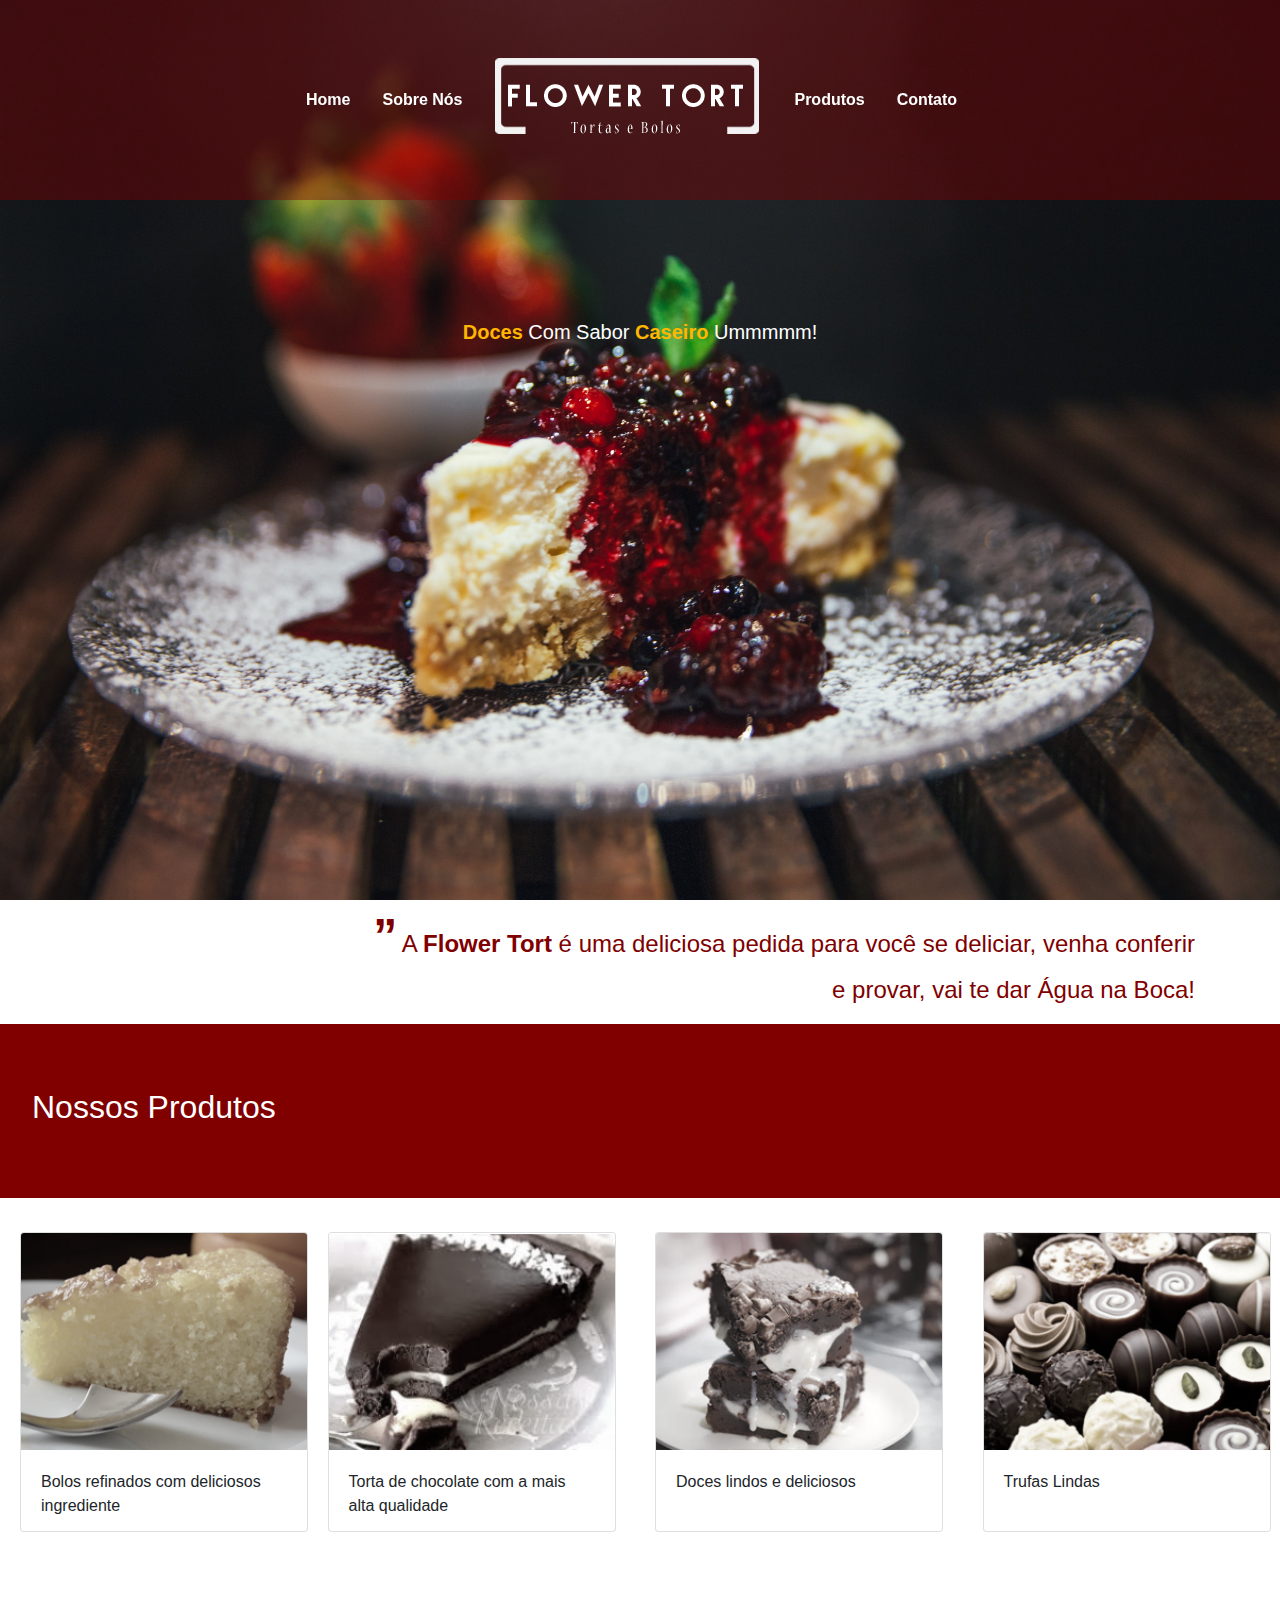
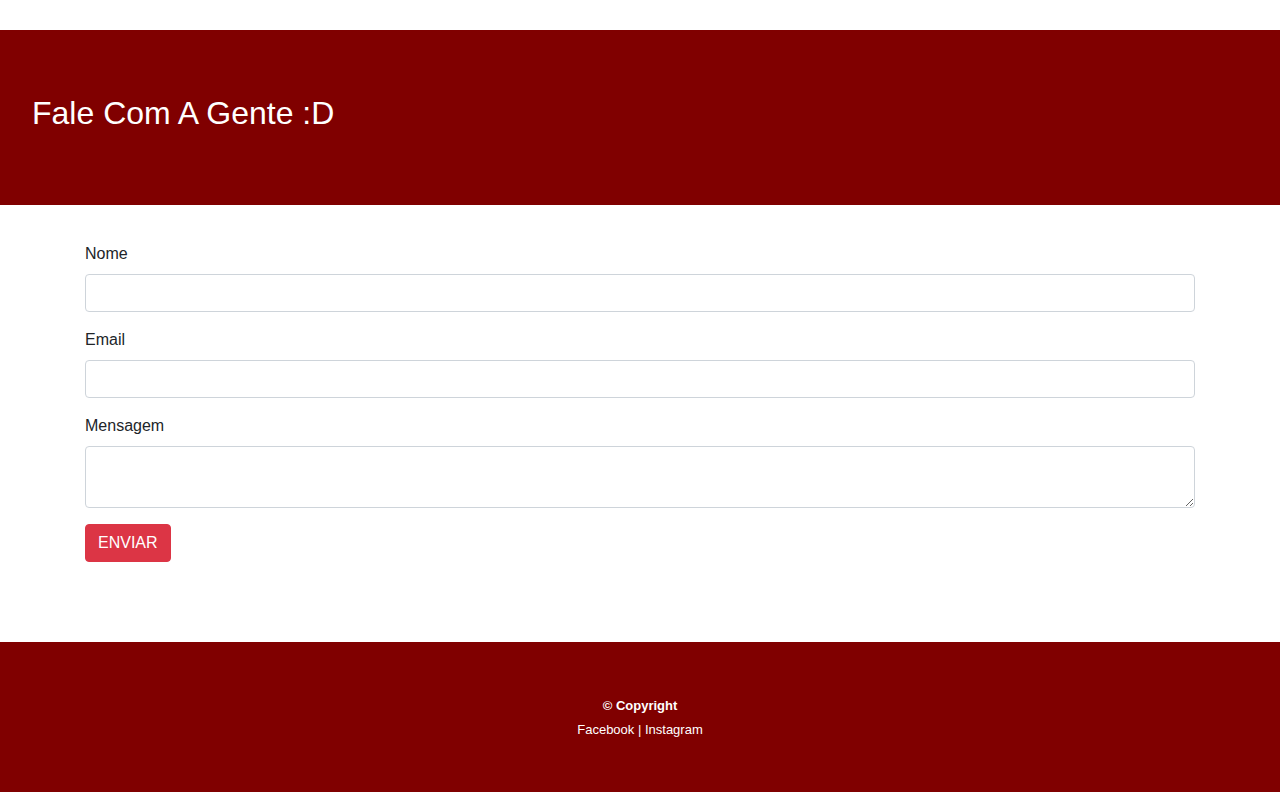
<file: index.html>
<!DOCTYPE html>
<html>

<head>
	<!-- Required meta tags -->
	<meta charset="utf-8">
	<meta name="viewport" content="width=device-width, initial-scale=1, shrink-to-fit=no">

	<!-- Bootstrap CSS -->
	<link rel="stylesheet" href="css/bootstrap.css">
	<!-- Local CSS -->
	<link rel="stylesheet" href="css/flower.css">



	<title>Flower Tort - Home</title>
</head>

<body>

	<header>
		<nav id="scroll" class="navbar navbar-expand-lg navbar-light fixed-top">
			<div class="container">
				<div class="row flex-nowrap justify-content-between align-items-center">

					<nav class="nav">
						<a class="nav-link" href="#home">Home</a>
						<a class="nav-link" href="#sobre">Sobre Nós</a>
					</nav>

					<a class="blog-header-logo" href="index.html"><img src="img/logo.png" /></a>


					<nav class="nav-1">
						<a class="nav-link" href="#produtos">Produtos</a>
						<a class="nav-link" href="#contact">Contato</a>
					</nav>


				</div>
			</div>
		</nav>

	</header>

	<main>

		<div class="row" id="home">


			<div class="col-12">
				<div class="card-imagem text-white text-center">
					<img src="img/bolo.jpg" class="imagem" alt="...">
					<div class="imagem-over">

						<h5 class="titulo-imagem"><b class="txt-1">Doces</b> Com Sabor <b class="txt-1">Caseiro</b>
							Ummmmm!</h5>

					</div>
				</div>

			</div>


		</div>

		<div id="sobre" class="container">
			<div class="row">

				<div class="col-2"></div>
				<div class="col-10">
					<p align="right">

						<font size="30px" color="#800000"><b>&rdquo;</b></font>
						<font color="#800000" size="5px">
							A <b>Flower Tort</b> é uma deliciosa pedida para você se deliciar, venha conferir<br>
							e provar, vai te dar Água na Boca!
						</font>
					</p>
				</div>

			</div>


		</div>
		<div class="row">
			<div class="col-12">
				<div class="jumbotron">
					<h2 id="produtos">Nossos Produtos</h2>
				</div>
			</div>
		</div>

		<div class="row produto">

			<div class="col-3">
				<div class="card" style="width: 18rem; margin-left: 20px;">
					<img src="img/img4.png" class="card-img-top" />
					<div class="card-body">
						<p class="card-text"> Bolos refinados com deliciosos ingrediente</p>
					</div>
				</div>
			</div>

			<div class="col-3">
				<div class="card" style="width: 18rem;">
					<img src="img/img.png" class="card-img-top" />
					<div class="card-body">
						<p class="card-text">Torta de chocolate com a mais alta qualidade</p>
					</div>
				</div>
			</div>

			<div class="col-3">
				<div class="card" style="width: 18rem;">
					<img src="img/img2.png" class="card-img-top" />
					<div class="card-body">
						<p class="card-text">Doces lindos e deliciosos</p>
					</div>
				</div>
			</div>

			<div class="col-3">
				<div class="card" style="width: 18rem;">
					<img class="card-img-top" src="img/img3.png" alt="Imagem de capa do card">
					<div class="card-body">
						<p class="card-text">Trufas Lindas</p>
					</div>
				</div>
			</div>

			</tr>

		</div>
		<div class="row">
			<div class="col-12">
				<div class="jumbotron">
					<h2 id="contact">Fale Com A Gente :D</h2>
				</div>
			</div>
			<div class="container" id="contato">
				<div class="row">

					<div class="col-12">
						<form>
							<div class="form-group row">
								<label for="colFormLabel" class="col-sm-2">Nome</label>
								<div class="col-12">
									<input type="email" class="form-control " id="colFormLabelSm">
								</div>
							</div>
							<div class="form-group row">
								<label for="colFormLabel" class="col-2">Email</label>
								<div class="col-12">
									<input type="email" class="form-control" id="colFormLabel">
								</div>
							</div>

							<div class="form-group row">
								<label for="colFormLabel" class="col-2">Mensagem</label>
								<div class="col-12">
									<textarea class="form-control" placeholder=""></textarea>
								</div>
							</div>

					</div>
					<div class="col-12">
						<button class="btn btn-danger" type="submit">ENVIAR</button></div>
					</form>
				</div>
			</div>
		</div>
	</main>

	<footer>

		<table cellpadding="0" cellspacing="0" align="center" bgcolor="#800000" width="100%" height="150">

			<tr align="center">

				<td width="33%"></td>

				<td width="33%">
					<font size="2px" color="#fff">
						<b>&copy; Copyright</b> <br /> Facebook | Instagram
					</font>
				</td>

				<td width="33%"></td>

			</tr>
		</table>

	</footer>
	<!-- Optional JavaScript -->
	<!-- jQuery first, then Popper.js, then Bootstrap JS -->
	<script src="https://code.jquery.com/jquery-2.1.1.min.js"></script>

	<script src="https://cdnjs.cloudflare.com/ajax/libs/popper.js/1.14.7/umd/popper.min.js"></script>

	<script src="js/bootstrap.min.js"></script>

	<script src="js/scroll.js"></script>

</body>

</html>
</file>
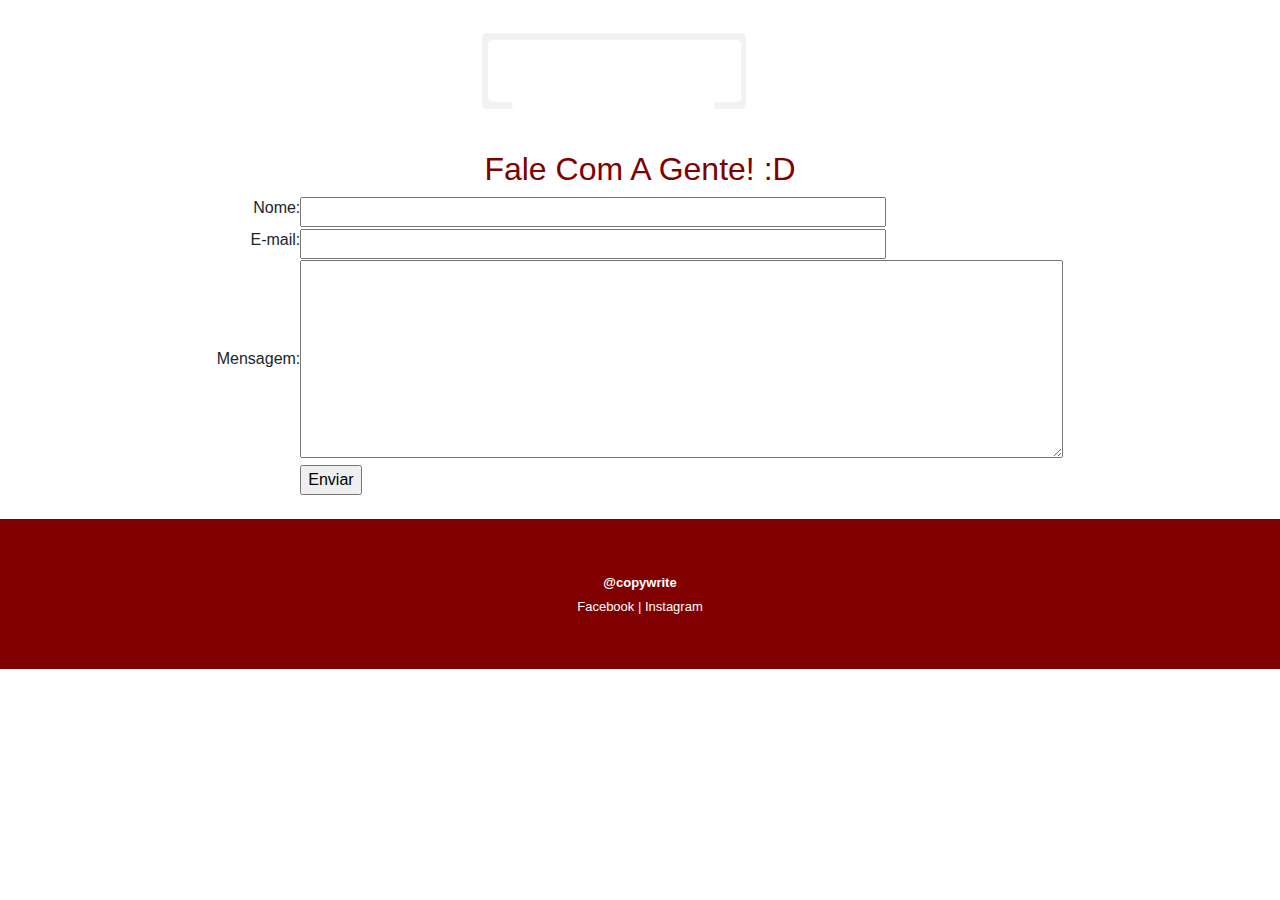
<file: contato.html>
<!DOCTYPE html>
<html>
<head>
	<!-- Required meta tags -->
    <meta charset="utf-8">
    <meta name="viewport" content="width=device-width, initial-scale=1, shrink-to-fit=no">

    <!-- Bootstrap CSS -->
    <link rel="stylesheet" href="css/bootstrap.css">
    <!-- Local CSS -->
    <link rel="stylesheet" href="css/flower.css">



<title>Flower Tort - Home</title>
</head>
<body>

	<header class="bg-menu">
			
	<div  class="container">
			<div class="row flex-nowrap justify-content-between align-items-center bg-menu">
	      		<div class="col-4" align="right">
	      				<nav class="nav">
							<a class="nav-link" href="indexFull.html">Home</a>
							<a class="nav-link" href="#">Sobre Nós</a>
	        			</nav>
	      		</div>
	      		<div class="col-4">
	        				<a class="blog-header-logo" href="#"><img src="img/logo.png"/></a>
	      		</div>
	      		<div class="col-4" align="left">
	      				<nav class="nav justify-content-end">
							<a class="nav-link" href="#">Produtos</a>
							<a class="nav-link" href="contato.html">Contato</a>
	        			</nav>
	      		</div>
	    	
			</div>
	</div>

	</header>

		<h2 align="center">
			      
			<font color="#800000">
						Fale Com A Gente! :D
			</font>
		</h2>

	<table border="0"   cellpadding="0" cellspacing="8" align="center" bgcolor="#fff" width="50%">

		<tr>

		    <td align="right">

		    	<label for="nome">Nome:</label>

		    </td>

		    <td >

		    	<input type="text" id="nome" size="60"  />

		    </td>
	  </tr>

		<tr>

		    <td align="right">

		    	<label for="email">E-mail:</label>

		    </td>

		    <td >

		    	<input type="email" id="email" size="60" />

		    </td>
	  </tr>

		<tr>

		    <td align="right">

		    	<label for="msg">Mensagem:</label>

		    </td>

		    <td >

		    	<textarea id="msg" rows="8" cols="80"></textarea> 

		    </td>
	  </tr>
		<tr>

		    <td align="right">
		    </td>

		    <td >

		    	<input type="submit" value="Enviar"/>

		    </td>
	  </tr>

	</table>

	<br/>

		<footer>

		<table   cellpadding="0" cellspacing="0" align="center" bgcolor="#800000" width="100%" height="150">

			<tr align="center">

				<td width="33%"></td>

				<td width="33%">
					<font size="2px" color="#fff">
					<b>@copywrite</b> <br/> Facebook | Instagram
					</font>
				</td>

				<td width="33%"></td>

			</tr>
		</table>

	</footer>
    <!-- Optional JavaScript -->
    <!-- jQuery first, then Popper.js, then Bootstrap JS -->
    <script src="https://code.jquery.com/jquery-3.3.1.slim.min.js"></script>

    <script src="https://cdnjs.cloudflare.com/ajax/libs/popper.js/1.14.7/umd/popper.min.js"></script>

    <script src="https://stackpath.bootstrapcdn.com/bootstrap/4.3.1/js/bootstrap.min.js"></script>
</body>
</html>
</file>
<file: css/flower.css>
nav a{

	color: #fff;
	font-weight: bold;
	-webkit-transition: color 1s; /* For Safari 3.1 to 6.0 */
  	transition: color 1s;
}

h3{

	color: #fff;
}

a:hover{

	color: #ffb600;
}



.sticky{
  background-color: rgb(98, 0, 0);
  visibility: visible;
  height: 100px !important;
}

#contato{
  margin-top: 5px;
height: 400px;

}
.produto{

  height: 400px;
}

.txt-1{
	color: #ffb600;
}

.nav-1{

	display: -ms-flexbox;
  display: flex;
  -ms-flex-wrap: wrap;
  flex-wrap: wrap;
  padding-left: 0;
  margin-bottom: 0;
  list-style: none;
}

.card-imagem{

  position: relative;
  display: -ms-flexbox;
  display: flex;
  -ms-flex-direction: column;
  flex-direction: column;
  min-width: 0;
  word-wrap: break-word;
  background-color: #fff;

  
}

.imagem{
  max-width: 100vw;
  height: 100vh;
		
}


.titulo-imagem{

	margin-bottom: 0.75rem;
}

.imagem-over{

  position: absolute;
  top: 0;
  right: 0;
  bottom: 0;
  left: 0;
  padding: 20rem;
}

.card{
	margin-top: 2px;
	height: 300px;
}

.jumbotron{

	background-color: #800000;
	border-radius: 0;
	color: #fff;
}

.card-img-top{

	filter: grayscale(75%);
	
}

.card-img-top:hover{

	filter: grayscale(0%);
	
	transition: 2s;
	
}
</file>
